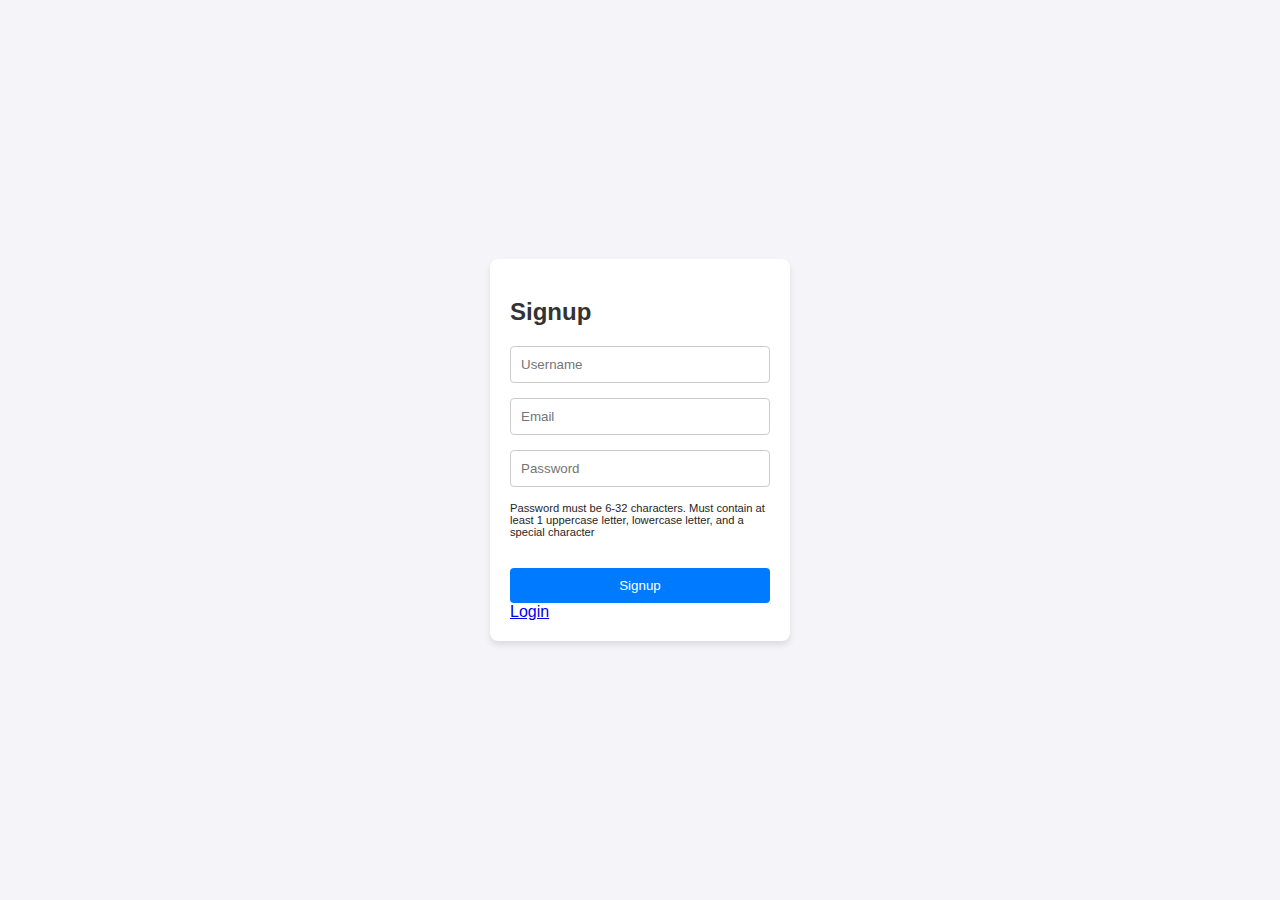
<file: index.html>
<!DOCTYPE html>
<html lang="en">
<head>
  <meta charset="UTF-8">
  <meta name="viewport" content="width=device-width, initial-scale=1.0">
  <title>Signup Page</title>
  <style>
     *{
        box-sizing: border-box;
    }
    body {
      font-family: Arial, sans-serif;
      background-color: #f4f4f9;
      display: flex;
      justify-content: center;
      align-items: center;
      height: 100vh;
      margin: 0;
    }
    .signup-form {
      background: #fff;
      padding: 20px;
      border-radius: 8px;
      box-shadow: 0 4px 6px rgba(0, 0, 0, 0.1);
      width: 300px;
    }
    .signup-form h2 {
      margin-bottom: 20px;
      color: #333;
    }
    #pass{
      width:auto;
      height: auto;
      font-size:0.7rem;
      color:#1f1e1e;
      margin-bottom: 30px;
    }
    .signup-form input {
      width: 100%;
      padding: 10px;
      margin-bottom: 15px;
      border: 1px solid #ccc;
      border-radius: 4px;
    }
    .signup-form button {
      width: 100%;
      padding: 10px;
      background-color: #007bff;
      color: white;
      border: none;
      border-radius: 4px;
      cursor: pointer;
    }
    .signup-form button:hover {
      background-color: #007bff;
    }
    
  </style>
</head>
<body>
  <div class="signup-form">
    <h2>Signup</h2>
    <form id="signupForm">
      <input type="text" id="username" placeholder="Username" required>
      <input type="email" id="email" placeholder="Email" required>
      <input type="password" id="password" placeholder="Password" required>
      <div id="pass">Password must be 6-32 characters. Must contain at least 1 uppercase letter, lowercase letter, and a special character </div>
      <button type="submit">Signup</button>
      <a href="/login.html">Login</a>
    </form>
  </div>

  <script>
    const signupForm = document.getElementById('signupForm');

    signupForm.addEventListener('submit', async (event) => {
      event.preventDefault();

      const username = document.getElementById('username').value;
      const email = document.getElementById('email').value;
      const password = document.getElementById('password').value;

      const signupData = { username, email, password };

      try {
        const URL = 'http://localhost:8081/api/signup'
        const response = await fetch(URL, {
          method: 'POST',
          headers: {
            'Content-Type': 'application/json',
          },
          body: JSON.stringify(signupData),
        });

        if (response.ok) {
          const result = await response.json();
          alert('Signup successful: ' + result.message);
          window.location.href ="./login.html"
        } else {
          const error = await response.json();
          if(Array.isArray(error)){
            alert('Error: ' + error.message[0]);
          }else{
            alert(error.message)
          }
        }
      } catch (err) {
        console.error('Network error:', err);
        alert('Signup failed. Please try again later.');
      }
    });
  </script>
</body>
</html>
</file>
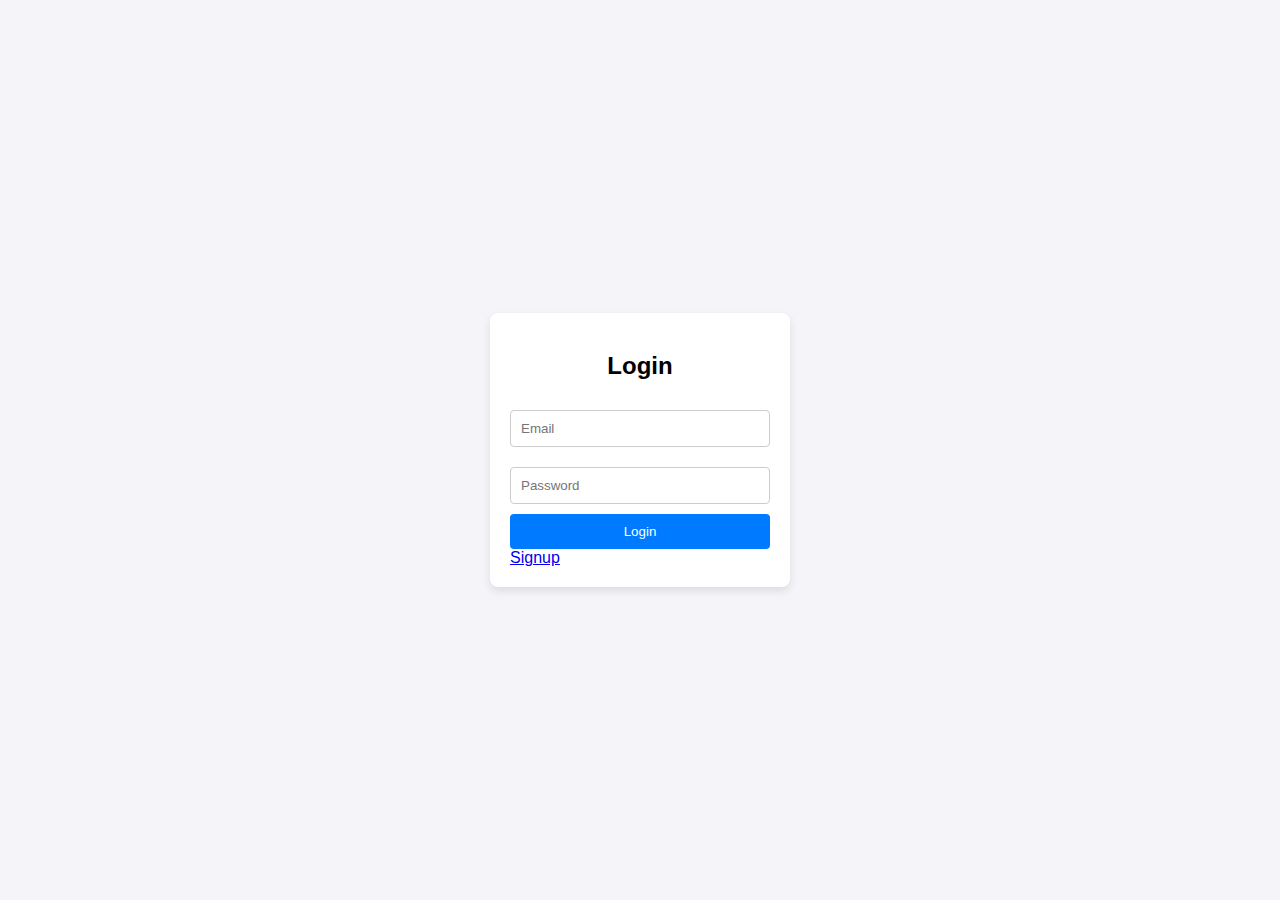
<file: login.html>
<!DOCTYPE html>
<html lang="en">
<head>
  <meta charset="UTF-8">
  <meta name="viewport" content="width=device-width, initial-scale=1.0">
  <title>Login</title>
  <style>
    *{
        box-sizing: border-box;
    }
    body {
      font-family: Arial, sans-serif;
      display: flex;
      justify-content: center;
      align-items: center;
      height: 100vh;
      margin: 0;
      background-color: #f4f4f9;
    }
    .login-container {
      background: #ffffff;
      padding: 20px;
      border-radius: 8px;
      box-shadow: 0 4px 8px rgba(0, 0, 0, 0.1);
      width: 300px;
    }
    .login-container h2 {
      text-align: center;
      margin-bottom: 20px;
    }
    .login-container input {
      width: 100%;
      padding: 10px;
      margin: 10px 0;
      border: 1px solid #ccc;
      border-radius: 4px;
    }
    .login-container button {
      width: 100%;
      padding: 10px;
      background: #007bff;
      color: white;
      border: none;
      border-radius: 4px;
      cursor: pointer;
    }
    .login-container button:hover {
      background: #0056b3;
    }
    .error {
      color: red;
      font-size: 14px;
      text-align: center;
    }
  </style>
</head>
<body>
  <div class="login-container">
    <h2>Login</h2>
    <form id="login-form">
      <input type="email" id="email" placeholder="Email" required />
      <input type="password" id="password" placeholder="Password" required />
      <div id="error-message" class="error"></div>
      <button type="submit">Login</button>
      <a href="/index.html">Signup</a>
    </form>

  </div>
  <script>
    document.getElementById('login-form').addEventListener('submit', async (e) => {
      e.preventDefault();

      const email = document.getElementById('email').value;
      const password = document.getElementById('password').value;
      const errorMessage = document.getElementById('error-message');

      try {
        const URL = 'http://localhost:8081/api/login'
        const response = await fetch(URL,{
          method: 'POST',
          headers:{'content-type':'application/json'},
          body: JSON.stringify({ email, password })

        });

        const data = await response.json();

        if (response.ok) {
            console.log(data.token)
          alert('Login successful!');
            window.location.href ="./main2.html"
            window.localStorage.setItem('token',data.token)
        } else {
          errorMessage.textContent = data.message || 'Login failed. Please try again.';
        }
      } catch (error) {
        errorMessage.textContent = 'An error occurred. Please try again later.';
      }
    });
  </script>
</body>
</html>
</file>
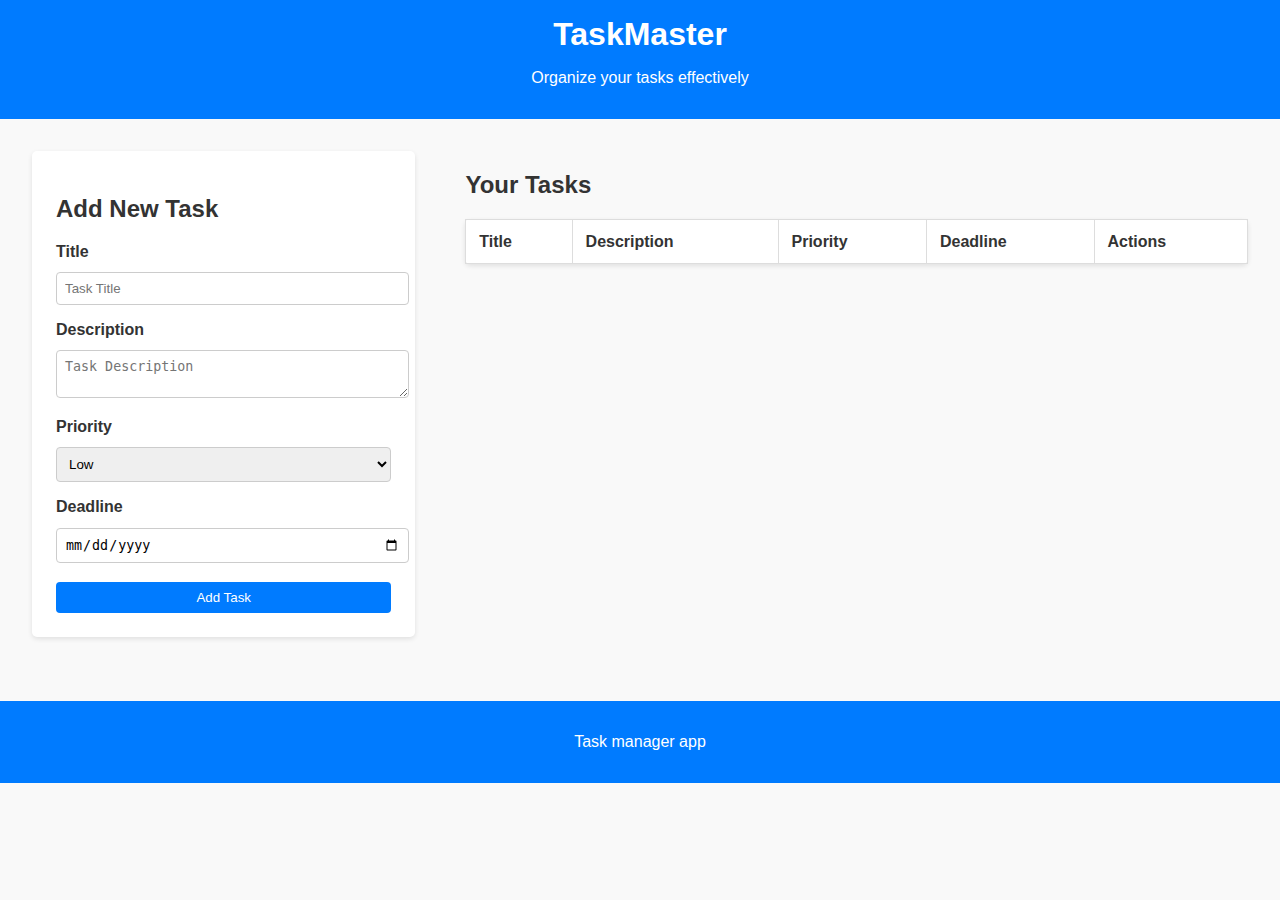
<file: main2.html>
<!DOCTYPE html>
<html lang="en">
<head>
    <meta charset="UTF-8">
    <meta name="viewport" content="width=device-width, initial-scale=1.0">
    <title>TaskMaster</title>
    <style>
        body {
            font-family: Arial, sans-serif;
            margin: 0;
            padding: 0;
            box-sizing: border-box;
            background-color: #f9f9f9;
            color: #333;
        }

        header {
            background-color: #007bff;
            color: #fff;
            text-align: center;
            padding: 1rem;
        }

        header h1 {
            margin: 0;
        }

        main {
            padding: 2rem;
            display: flex;
            gap:50px;
        }

        #task-input-section {
            margin-bottom: 2rem;
            background: #fff;
            padding: 1.5rem;
            width:30%;
            border-radius: 5px;
            box-shadow: 0 2px 5px rgba(0, 0, 0, 0.1);
        }

        .form-group {
            margin-bottom: 1rem;
        }

        label {
            display: block;
            margin-bottom: 0.5rem;
            font-weight: bold;
        }

        input, textarea, select, button {
            width: 100%;
            padding: 0.5rem;
            margin-top: 0.2rem;
            border: 1px solid #ccc;
            border-radius: 4px;
        }

        button {
            background-color: #007bff;
            color: #fff;
            cursor: pointer;
            border: none;
        }

        button:hover {
            background-color: #0056b3;
        }

        #tasks{
            width:70%;
        }

        #tasks table {
            width: 100%;
            border-collapse: collapse;
            margin-top: 1rem;
            background: #fff;
            border-radius: 5px;
            box-shadow: 0 2px 5px rgba(0, 0, 0, 0.1);
        }

        #tasks th, #tasks td {
            padding: 0.8rem;
            border: 1px solid #ddd;
            text-align: left;
        }
        footer {
            text-align: center;
            padding: 1rem;
            background-color: #007bff;
            color: #fff;
            position: sticky;
            bottom: 0;
        }
    </style>
</head>
<body>
    <header>
        <h1>TaskMaster</h1>
        <p>Organize your tasks effectively</p>
    </header>
    <main>
        <section id="task-input-section">
            <h2>Add New Task</h2>
            <form id="task-form">
                <div class="form-group">
                    <label for="title">Title</label>
                    <input type="text" id="title" placeholder="Task Title" required />
                </div>
                <div class="form-group">
                    <label for="description">Description</label>
                    <textarea id="description" placeholder="Task Description"></textarea>
                </div>
                <div class="form-group">
                    <label for="priority">Priority</label>
                    <select id="priority">
                        <option value="low">Low</option>
                        <option value="medium">Medium</option>
                        <option value="high">High</option>
                    </select>
                </div>
                <div class="form-group">
                    <label for="deadline">Deadline</label>
                    <input type="date" id="deadline" />
                </div>
                <button type="submit">Add Task</button>
            </form>
        </section>
        <section id="tasks">
            <h2>Your Tasks</h2>
            <table>
                <thead>
                    <tr>
                        <th>Title</th>
                        <th>Description</th>
                        <th>Priority</th>
                        <th>Deadline</th>
                        <th>Actions</th>
                    </tr>
                </thead>
                <tbody id="task-table-body">
                    <!-- Task rows will be dynamically added here -->
                </tbody>
            </table>
        </section>
    </main>
    <footer>
        <p>Task manager app</p>
    </footer>
    <script>
        document.addEventListener("DOMContentLoaded", () => {
          const token = window.localStorage.getItem("token")
            const taskForm = document.getElementById("task-form");
            const taskTableBody = document.getElementById("task-table-body");
            let tasks = [];

            // Function to fetch tasks from the backend
            const fetchTasks = async () => {
                try {
                  const URL = `http://localhost:8081/api/tasks/all`
                    const response = await fetch(URL,{
                      method: "GET",
                      headers: {
                        'Authorization': `Bearer ${token}`,
                        'Content-Type': 'application/json',
                      }
                    })

                      if (!response.ok) throw new Error("Failed to fetch tasks");
                      const data = await response.json();
                      tasks = data.tasks || [];
                      renderTasks();

                } catch (error) {
                    console.error("Error fetching tasks:", error);
                }
            };

            // Function to render tasks in the table
            const renderTasks = () => {
                taskTableBody.innerHTML = "";
                tasks.forEach((task) => {
                    const row = document.createElement("tr");
                    row.innerHTML = `
                        <td>${task.title}</td>
                        <td>${task.description}</td>
                        <td>${task.priority}</td>
                        <td>${task.deadline || "No deadline"}</td>
                        <td><button onclick="deleteTask('${task.id}')">Delete</button></td>
                    `;
                    taskTableBody.appendChild(row);
                });
            };

            // Function to add a task via the backend
            const addTask = async (task) => {
                try {
                  const URL = 'http://localhost:8081/api/tasks/create'
                    const response = await fetch(URL, {
                        method: "POST",
                        headers: {
                        'Authorization': `Bearer ${token}`,
                        'Content-Type': 'application/json',
                      },
                        body: JSON.stringify(task),
                    });
                    if (!response.ok) throw new Error("Failed to add task");
                    const newTask = await response.json();
                    tasks.push(newTask.myTask);
                    renderTasks();
                } catch (error) {
                    console.error("Error adding task:", error);
                }
            };

            // Function to delete a task via the backend
            window.deleteTask = async (id) => {
              const URL = `http://localhost:8081/api/tasks/dropone/${id}`
                try {
                    const response = await fetch(URL, {
                      method: "DELETE",
                      headers: {
                        'Authorization': `Bearer ${token}`,
                        'Content-Type': 'application/json',
                      }
                     });
                    if (!response.ok) throw new Error("Failed to delete task");
                    tasks = tasks.filter((task) => task.id !== id);
                    renderTasks();
                } catch (error) {
                    console.error("Error deleting task:", error);
                }
            };

            // Form submit event listener
            taskForm.addEventListener("submit", async (e) => {
                e.preventDefault();
                const newTask = {
                    title: document.getElementById("title").value.trim(),
                    description: document.getElementById("description").value.trim(),
                    priority: document.getElementById("priority").value,
                    deadline: document.getElementById("deadline").value || null,
                };

                if (!newTask.title) {
                    alert("Title is required!");
                    return;
                }

                await addTask(newTask);
                taskForm.reset();
            });
            fetchTasks();
        });
    </script>
</body>
</html>
</file>
